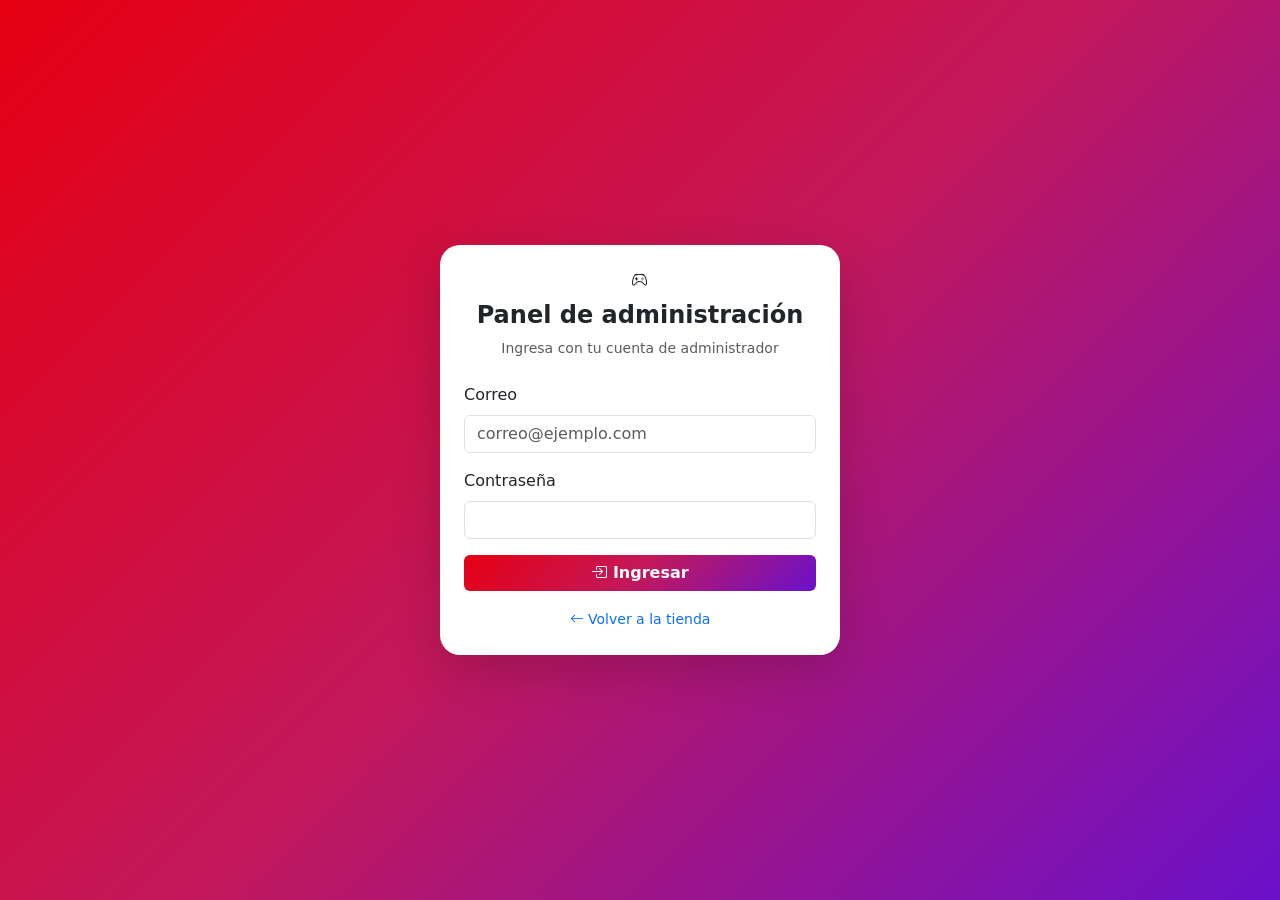
<file: admin.html>
<!DOCTYPE html>
<html lang="es">
<head>
  <meta charset="UTF-8">
  <meta name="viewport" content="width=device-width, initial-scale=1.0">
  <title>Games - Administración</title>

  <script>
    if (sessionStorage.getItem("sesionAdmin") !== "activa") {
      window.location.href = "login.html";
    }
  </script>

  <link rel="stylesheet" href="https://cdn.jsdelivr.net/npm/bootstrap@5.3.3/dist/css/bootstrap.min.css">
  <link rel="stylesheet" href="https://cdn.jsdelivr.net/npm/bootstrap-icons@1.11.3/font/bootstrap-icons.min.css">

  <link rel="stylesheet" href="css/estilos.css">
</head>
<body>
  <nav class="navbar navbar-dark">
    <div class="container">
      <a class="navbar-brand" href="index.html"><i class="bi bi-controller"></i> Games <small class="fs-6 fw-normal">Admin</small></a>
      <div class="d-flex gap-2">
        <a href="catalogo.html" class="btn btn-outline-light btn-sm"><i class="bi bi-shop"></i> Ver tienda</a>
        <button type="button" class="btn btn-rojo btn-sm" onclick="cerrarSesion()">
          <i class="bi bi-box-arrow-right"></i> Cerrar sesión
        </button>
      </div>
    </div>
  </nav>

  <main class="container my-4">

    <div class="row g-3 mb-4">
      <div class="col-md-4">
        <div class="card shadow tarjeta-resumen resumen-1">
          <div class="card-body">
            <small class="text-white-50">Total de productos</small>
            <p id="totalProductos" class="h3 fw-bold mb-0">0</p>
          </div>
        </div>
      </div>
      <div class="col-md-4">
        <div class="card shadow tarjeta-resumen resumen-2">
          <div class="card-body">
            <small class="text-white-50">Unidades en stock</small>
            <p id="totalStock" class="h3 fw-bold mb-0">0</p>
          </div>
        </div>
      </div>
      <div class="col-md-4">
        <div class="card shadow tarjeta-resumen resumen-3">
          <div class="card-body">
            <small class="text-white-50">Productos agotados</small>
            <p id="totalAgotados" class="h3 fw-bold mb-0">0</p>
          </div>
        </div>
      </div>
    </div>

    <div class="row g-2 align-items-center mb-3">
      <div class="col-md-4">
        <h1 class="h4 fw-bold mb-0">Gestión de productos</h1>
      </div>
      <div class="col-md-5">
        <input type="text" id="buscador" class="form-control" placeholder="Buscar por nombre...">
      </div>
      <div class="col-md-3">
        <button type="button" class="btn btn-rojo w-100" onclick="abrirModalNuevo()">
          <i class="bi bi-plus-lg"></i> Nuevo producto
        </button>
      </div>
    </div>

    <div class="card shadow-sm border-0">
      <div class="table-responsive">
        <table class="table table-hover align-middle mb-0 tabla-admin">
          <thead class="table-dark">
            <tr>
              <th>Imagen</th>
              <th>Nombre</th>
              <th>Categoría</th>
              <th>Plataforma</th>
              <th>Precio</th>
              <th>Stock</th>
              <th class="text-end">Acciones</th>
            </tr>
          </thead>
          <tbody id="tablaProductos">
            <tr><td colspan="7" class="text-center text-muted">Cargando...</td></tr>
          </tbody>
        </table>
      </div>
    </div>

  </main>

  <div class="modal fade" id="modalProducto" tabindex="-1">
    <div class="modal-dialog modal-lg modal-dialog-scrollable">
      <div class="modal-content">
        <form id="formProducto">

          <div class="modal-header">
            <h2 class="modal-title h5" id="tituloModal">Nuevo producto</h2>
            <button type="button" class="btn-close" data-bs-dismiss="modal"></button>
          </div>

          <div class="modal-body">
            <input type="hidden" id="id">

            <div class="row g-3">
              <div class="col-12">
                <label for="nombre" class="form-label">Nombre</label>
                <input type="text" id="nombre" class="form-control" required>
              </div>

              <div class="col-md-6">
                <label for="categoria" class="form-label">Categoría</label>
                <select id="categoria" class="form-select" required></select>
              </div>
              <div class="col-md-6">
                <label for="plataforma" class="form-label">Plataforma</label>
                <select id="plataforma" class="form-select" required>
                  <option>Nintendo</option>
                  <option>PlayStation</option>
                  <option>Xbox</option>
                  <option>Multiplataforma</option>
                </select>
              </div>

              <div class="col-12">
                <label for="descripcion" class="form-label">Descripción</label>
                <textarea id="descripcion" class="form-control" rows="2" required></textarea>
              </div>

              <div class="col-md-6">
                <label for="precio" class="form-label">Precio (Bs.)</label>
                <input type="number" id="precio" class="form-control" min="0" step="0.01" required>
              </div>
              <div class="col-md-6">
                <label for="stock" class="form-label">Stock</label>
                <input type="number" id="stock" class="form-control" min="0" step="1" required>
              </div>

              <div class="col-12">
                <label for="imagenUrl" class="form-label">URL de la imagen</label>
                <input type="url" id="imagenUrl" class="form-control" placeholder="https://..." required>
              </div>
            </div>
          </div>

          <div class="modal-footer">
            <button type="button" class="btn btn-secondary" data-bs-dismiss="modal">Cancelar</button>
            <button type="submit" class="btn btn-rojo">Guardar</button>
          </div>

        </form>
      </div>
    </div>
  </div>

  <script src="https://cdn.jsdelivr.net/npm/bootstrap@5.3.3/dist/js/bootstrap.bundle.min.js"></script>
  <script src="js/config.js"></script>
  <script src="js/admin.js"></script>
</body>
</html>
</file>
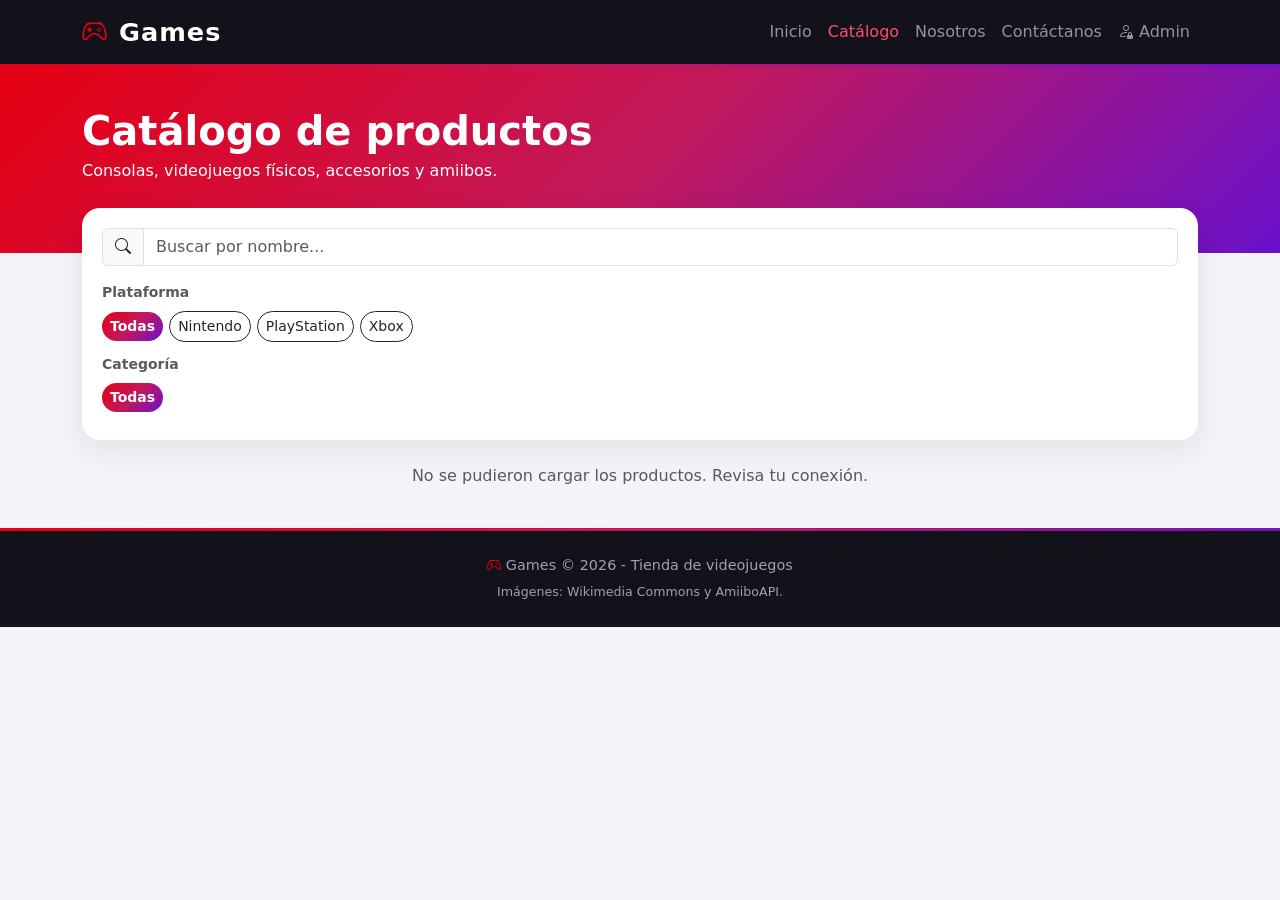
<file: catalogo.html>
<!DOCTYPE html>
<html lang="es">
<head>
  <meta charset="UTF-8">
  <meta name="viewport" content="width=device-width, initial-scale=1.0">
  <title>Games - Catálogo</title>

  <link rel="stylesheet" href="https://cdn.jsdelivr.net/npm/bootstrap@5.3.3/dist/css/bootstrap.min.css">
  <link rel="stylesheet" href="https://cdn.jsdelivr.net/npm/bootstrap-icons@1.11.3/font/bootstrap-icons.min.css">

  <link rel="stylesheet" href="css/estilos.css">
</head>
<body>
  <nav class="navbar navbar-expand-lg navbar-dark sticky-top">
    <div class="container">
      <a class="navbar-brand" href="index.html"><i class="bi bi-controller"></i> Games</a>
      <button class="navbar-toggler" type="button" data-bs-toggle="collapse" data-bs-target="#menu">
        <span class="navbar-toggler-icon"></span>
      </button>
      <div class="collapse navbar-collapse" id="menu">
        <ul class="navbar-nav ms-auto">
          <li class="nav-item"><a class="nav-link" href="index.html">Inicio</a></li>
          <li class="nav-item"><a class="nav-link active" href="catalogo.html">Catálogo</a></li>
          <li class="nav-item"><a class="nav-link" href="index.html#nosotros">Nosotros</a></li>
          <li class="nav-item"><a class="nav-link" href="index.html#contacto">Contáctanos</a></li>
          <li class="nav-item"><a class="nav-link" href="login.html"><i class="bi bi-person-lock"></i> Admin</a></li>
        </ul>
      </div>
    </div>
  </nav>

  <header class="encabezado-catalogo">
    <div class="container">
      <h1 class="mb-1">Catálogo de productos</h1>
      <p class="mb-0">Consolas, videojuegos físicos, accesorios y amiibos.</p>
    </div>
  </header>

  <main class="container mb-5">

    <div class="caja-filtros mb-4">
      <div class="input-group mb-3">
        <span class="input-group-text"><i class="bi bi-search"></i></span>
        <input type="text" id="buscador" class="form-control" placeholder="Buscar por nombre...">
      </div>

      <small class="text-muted fw-semibold d-block mb-2">Plataforma</small>
      <div id="filtrosPlataforma" class="filtros"></div>

      <small class="text-muted fw-semibold d-block mb-2 mt-1">Categoría</small>
      <div id="filtrosCategoria" class="filtros"></div>
    </div>

    <div id="aviso" class="alert d-none" role="alert"></div>

    <p id="mensaje" class="text-center text-muted"></p>

    <div id="listaProductos" class="row row-cols-1 row-cols-sm-2 row-cols-lg-3 row-cols-xl-4 g-4"></div>

  </main>

  <footer class="py-4">
    <div class="container text-center">
      <p class="mb-1"><i class="bi bi-controller texto-rojo"></i> Games &copy; 2026 - Tienda de videojuegos</p>
      <small>Imágenes: Wikimedia Commons y AmiiboAPI.</small>
    </div>
  </footer>

  <script src="https://cdn.jsdelivr.net/npm/bootstrap@5.3.3/dist/js/bootstrap.bundle.min.js"></script>
  <script src="js/config.js"></script>
  <script src="js/catalogo.js"></script>
</body>
</html>
</file>
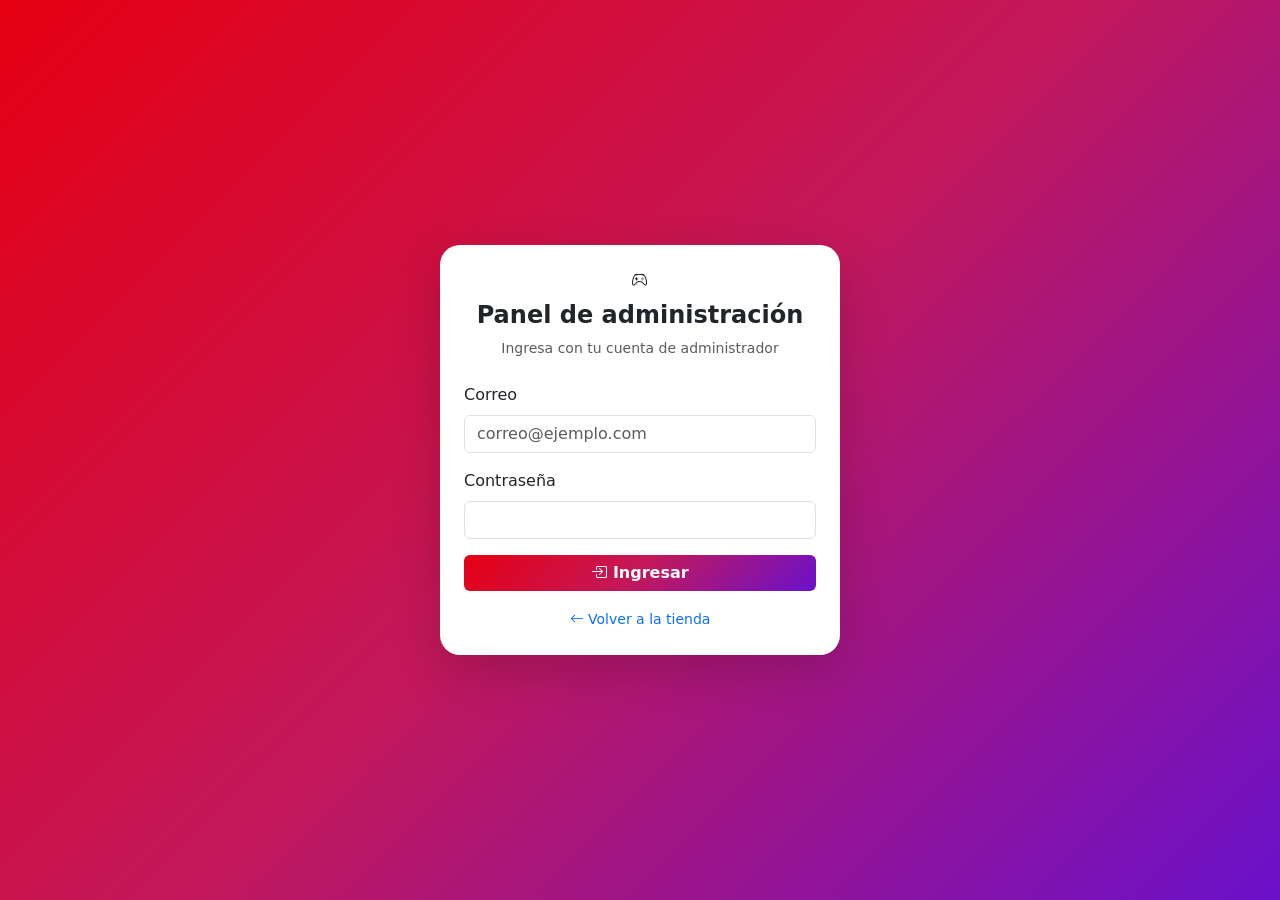
<file: login.html>
<!DOCTYPE html>
<html lang="es">
<head>
  <meta charset="UTF-8">
  <meta name="viewport" content="width=device-width, initial-scale=1.0">
  <title>Games - Iniciar sesión</title>

  <link rel="stylesheet" href="https://cdn.jsdelivr.net/npm/bootstrap@5.3.3/dist/css/bootstrap.min.css">
  <link rel="stylesheet" href="https://cdn.jsdelivr.net/npm/bootstrap-icons@1.11.3/font/bootstrap-icons.min.css">

  <link rel="stylesheet" href="css/estilos.css">
</head>
<body>
  <main class="fondo-login d-flex align-items-center justify-content-center p-3">
    <div class="card caja-login shadow-lg border-0">
      <div class="card-body p-4">

        <div class="text-center mb-4">
          <i class="bi bi-controller icono-grande"></i>
          <h1 class="h4 fw-bold mt-2">Panel de administración</h1>
          <p class="text-muted small mb-0">Ingresa con tu cuenta de administrador</p>
        </div>

        <form id="formLogin">
          <div class="mb-3">
            <label for="correo" class="form-label">Correo</label>
            <input type="email" id="correo" class="form-control" placeholder="correo@ejemplo.com" required>
          </div>
          <div class="mb-3">
            <label for="contrasena" class="form-label">Contraseña</label>
            <input type="password" id="contrasena" class="form-control" required>
          </div>

          <div id="error" class="alert alert-danger py-2 d-none">Correo o contraseña incorrectos.</div>

          <button type="submit" class="btn btn-rojo w-100">
            <i class="bi bi-box-arrow-in-right"></i> Ingresar
          </button>
        </form>

        <div class="text-center mt-3">
          <a href="index.html" class="small text-decoration-none"><i class="bi bi-arrow-left"></i> Volver a la tienda</a>
        </div>

      </div>
    </div>
  </main>

  <script src="js/login.js"></script>
</body>
</html>
</file>
<file: css/estilos.css>
:root {
  --rojo: #e60012;
  --rojo-oscuro: #a8000d;
  --morado: #6a11cb;
  --azul-ps: #0070d1;
  --verde-xbox: #107c10;
  --oscuro: #12121a;
  --oscuro-2: #1d1d2b;
  --gris-fondo: #f3f4f8;

  --degradado: linear-gradient(135deg, #e60012 0%, #c2185b 50%, #6a11cb 100%);
}

body {
  background-color: var(--gris-fondo);
  font-family: "Segoe UI", system-ui, Arial, sans-serif;
}

h1, h2, h3, .navbar-brand {
  font-weight: 800;
}

.btn-rojo {
  background: var(--degradado);
  border: none;
  color: white;
  font-weight: 600;
}

.btn-rojo:hover,
.btn-rojo:focus {
  background: var(--rojo-oscuro);
  color: white;
}

.texto-rojo {
  color: var(--rojo);
}

.texto-degradado {
  background: var(--degradado);
  -webkit-background-clip: text;
  background-clip: text;
  color: transparent;
}

.navbar {
  background-color: var(--oscuro);
  border-bottom: 3px solid transparent;
  border-image: var(--degradado) 1;
}

.navbar-brand {
  font-size: 1.6rem;
  letter-spacing: 1px;
}

.navbar-brand i {
  color: var(--rojo);
}

.navbar .nav-link {
  font-weight: 500;
}

.navbar .nav-link.active,
.navbar .nav-link:hover {
  color: #ff4d6d !important;
}

.portada {
  background: var(--degradado);
  color: white;
  padding: 80px 0 110px 0;
  position: relative;
  overflow: hidden;
}

.portada::before,
.portada::after {
  content: "";
  position: absolute;
  border-radius: 50%;
  background-color: rgba(255, 255, 255, 0.08);
}

.portada::before {
  width: 420px;
  height: 420px;
  top: -140px;
  right: -100px;
}

.portada::after {
  width: 260px;
  height: 260px;
  bottom: -120px;
  left: -60px;
}

.portada h1 {
  font-size: 3rem;
  line-height: 1.1;
}

.etiqueta-portada {
  display: inline-block;
  background-color: rgba(255, 255, 255, 0.18);
  border-radius: 50px;
  padding: 6px 16px;
  font-size: 0.85rem;
  font-weight: 600;
  margin-bottom: 16px;
}

.consolas-portada {
  position: relative;
  height: 320px;
}

.consolas-portada img {
  position: absolute;
  filter: drop-shadow(0 15px 25px rgba(0, 0, 0, 0.45));
}

.consola-1 {
  width: 62%;
  left: 18%;
  top: 30px;
  z-index: 2;
}

.consola-2 {
  width: 34%;
  left: 0;
  top: 120px;
}

.consola-3 {
  width: 34%;
  right: 0;
  top: 110px;
}

.beneficios {
  margin-top: -55px;
  position: relative;
  z-index: 3;
}

.beneficio {
  background-color: white;
  border-radius: 16px;
  padding: 18px;
  box-shadow: 0 10px 30px rgba(0, 0, 0, 0.08);
  display: flex;
  align-items: center;
  gap: 12px;
  height: 100%;
}

.beneficio i {
  font-size: 1.8rem;
  color: var(--rojo);
}

.seccion {
  padding: 70px 0;
}

.seccion-oscura {
  background: linear-gradient(180deg, var(--oscuro) 0%, var(--oscuro-2) 100%);
  color: white;
}

.titulo-seccion {
  margin-bottom: 8px;
}

.linea-roja {
  width: 70px;
  height: 5px;
  border-radius: 5px;
  background: var(--degradado);
  margin: 0 auto 35px auto;
}

.tarjeta-plataforma {
  display: block;
  border-radius: 20px;
  padding: 25px;
  color: white;
  text-decoration: none;
  position: relative;
  overflow: hidden;
  min-height: 220px;
  transition: transform 0.2s;
}

.tarjeta-plataforma:hover {
  transform: translateY(-6px);
  color: white;
}

.tarjeta-plataforma img {
  position: absolute;
  right: -10px;
  bottom: 10px;
  width: 60%;
  filter: drop-shadow(0 10px 15px rgba(0, 0, 0, 0.4));
}

.fondo-nintendo {
  background: linear-gradient(135deg, #ff1f3d 0%, #a8000d 100%);
}

.fondo-playstation {
  background: linear-gradient(135deg, #2b8cff 0%, #00327a 100%);
}

.fondo-xbox {
  background: linear-gradient(135deg, #2ecc40 0%, #0b5c0b 100%);
}

.tarjeta-categoria {
  border: none;
  border-radius: 18px;
  transition: transform 0.2s, box-shadow 0.2s;
}

.tarjeta-categoria:hover {
  transform: translateY(-5px);
  box-shadow: 0 12px 25px rgba(0, 0, 0, 0.12) !important;
}

.circulo-icono {
  width: 70px;
  height: 70px;
  border-radius: 50%;
  margin: 0 auto;
  background: var(--degradado);
  color: white;
  font-size: 2rem;
  display: flex;
  align-items: center;
  justify-content: center;
}

.tarjeta-mv {
  background-color: rgba(255, 255, 255, 0.06);
  border: 1px solid rgba(255, 255, 255, 0.12);
  border-radius: 20px;
  padding: 30px;
  height: 100%;
}

.tarjeta-mv .circulo-icono {
  margin: 0 0 15px 0;
}

.tarjeta-mv p {
  color: #c9c9d6;
  margin-bottom: 0;
}

.tarjeta-contacto {
  border: none;
  border-radius: 20px;
}

.dato-contacto {
  display: flex;
  align-items: center;
  gap: 12px;
  margin-bottom: 14px;
}

.dato-contacto i {
  width: 42px;
  height: 42px;
  border-radius: 12px;
  background: var(--degradado);
  color: white;
  display: flex;
  align-items: center;
  justify-content: center;
}

.encabezado-catalogo {
  background: var(--degradado);
  color: white;
  padding: 40px 0 70px 0;
}

.caja-filtros {
  margin-top: -45px;
  background-color: white;
  border-radius: 18px;
  padding: 20px;
  box-shadow: 0 10px 30px rgba(0, 0, 0, 0.08);
}

.filtros .btn {
  margin: 0 6px 8px 0;
  border-radius: 50px;
}

.tarjeta-producto {
  border: none;
  border-radius: 18px;
  overflow: hidden;
  transition: transform 0.2s, box-shadow 0.2s;
}

.tarjeta-producto:hover {
  transform: translateY(-5px);
  box-shadow: 0 12px 25px rgba(0, 0, 0, 0.12) !important;
}

.contenedor-imagen {
  position: relative;
  height: 200px;
  padding: 18px;
  display: flex;
  align-items: center;
  justify-content: center;
}

.contenedor-imagen img {
  max-width: 100%;
  max-height: 100%;
  object-fit: contain;
  filter: drop-shadow(0 8px 10px rgba(0, 0, 0, 0.25));
  transition: transform 0.2s;
}

.tarjeta-producto:hover .contenedor-imagen img {
  transform: scale(1.06);
}

.zona-nintendo {
  background: linear-gradient(135deg, #fff0f2 0%, #ffd2d8 100%);
}

.zona-playstation {
  background: linear-gradient(135deg, #eef5ff 0%, #cfe3ff 100%);
}

.zona-xbox {
  background: linear-gradient(135deg, #effbef 0%, #cdeccd 100%);
}

.zona-multiplataforma {
  background: linear-gradient(135deg, #f4f4f7 0%, #e1e1e8 100%);
}

.etiqueta-plataforma {
  position: absolute;
  top: 12px;
  left: 12px;
  border-radius: 50px;
  padding: 5px 10px;
}

.precio {
  font-size: 1.35rem;
  font-weight: 800;
  color: var(--rojo);
}

.descripcion-producto {
  font-size: 0.85rem;
  color: #6c757d;
}

.agotado .contenedor-imagen img {
  filter: grayscale(100%);
  opacity: 0.45;
}

.plataforma-nintendo {
  background-color: var(--rojo);
}

.plataforma-playstation {
  background-color: var(--azul-ps);
}

.plataforma-xbox {
  background-color: var(--verde-xbox);
}

.plataforma-multiplataforma {
  background-color: #6c757d;
}

.fondo-login {
  min-height: 100vh;
  background: var(--degradado);
}

.caja-login {
  max-width: 400px;
  width: 100%;
  border-radius: 20px;
}

.tarjeta-resumen {
  border: none;
  border-radius: 18px;
  color: white;
}

.resumen-1 {
  background: linear-gradient(135deg, #ff1f3d, #a8000d);
}

.resumen-2 {
  background: linear-gradient(135deg, #2b8cff, #00327a);
}

.resumen-3 {
  background: linear-gradient(135deg, #8e2de2, #4a00e0);
}

.tabla-admin img {
  width: 60px;
  height: 45px;
  object-fit: contain;
}

footer {
  background-color: var(--oscuro);
  color: #a0a0b4;
  font-size: 0.9rem;
  border-top: 3px solid transparent;
  border-image: var(--degradado) 1;
}
</file>
